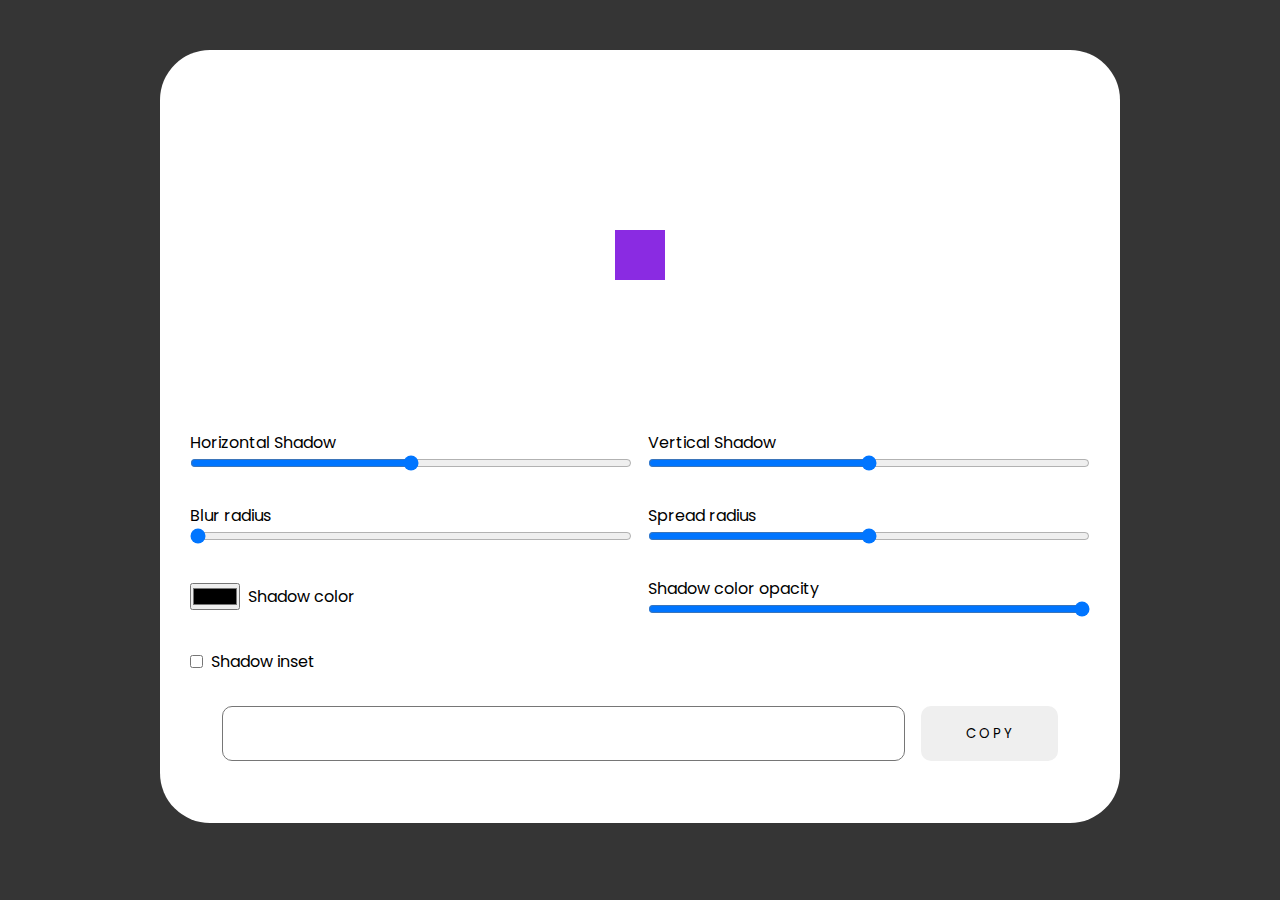
<file: 01_boxShadowGenerator/index.html>
<!DOCTYPE html>
<head>
  <meta charset="UTF-8" />
  <meta name="viewport" content="width=device-width, initial-scale=1.0" />
  <link rel="stylesheet" href="style.css" />
  <title>Document</title>
</head>
<body class="page">

  <div class="wrapper-BSG">
    <div class="boxShadowGen">

      <div class="boxShadowGen-preview">
        <div class="boxShadowGen-preview__element" id="element"></div>
      </div>

      <div class="boxShadowGen-settings">
        <div class="boxShadowGen-property-container">
          <label for="h-shadow">Horizontal Shadow</label>
          <input type="range" class="shadow-property" min="-100" max="100" value="0" id="h-shadow" />
        </div>
        <div class="boxShadowGen-property-container">
          <label for="v-shadow">Vertical Shadow</label>
          <input type="range" class="shadow-property" min="-100" max="100" value="0" id="v-shadow" />
        </div>
        <div class="boxShadowGen-property-container">
          <label for="blur-radius">Blur radius</label>
          <input type="range" class="shadow-property" min="0" max="100" value="0" id="blur-radius" />
        </div>
        <div class="boxShadowGen-property-container">
          <label for="spread-radius">Spread radius</label>
          <input type="range" class="shadow-property" min="-50" max="50" value="0" id="spread-radius" />
        </div>
        <div class="boxShadowGen-property-container boxShadowGen-property-container_oneline">
          <input type="color" class="shadow-property" id="shadow-color" />
          <label for="shadow-color">Shadow color</label>
        </div>
        <div class="boxShadowGen-property-container">
          <label for="shadow-color-opacity">Shadow color opacity</label>
          <input type="range" class="shadow-property" min="0" max="1" step="0.1" value="1" id="shadow-color-opacity" />
        </div>
        <div class="boxShadowGen-property-container boxShadowGen-property-container_oneline">
          <input type="checkbox" class="shadow-property" id="shadow-inset" />
          <label for="shadow-inset">Shadow inset</label>
        </div>
      </div>

      <div class="boxShadowGen-result">
        <textarea class="boxShadowGen-result__css" id="result-css" rows="2"></textarea>
        <button class="boxShadowGen-result__btn-copy" id="btn-copy">Copy</button>
      </div>

    </div>
  </div>

  <script src="script.js"></script>
</body>
</html>
</file>
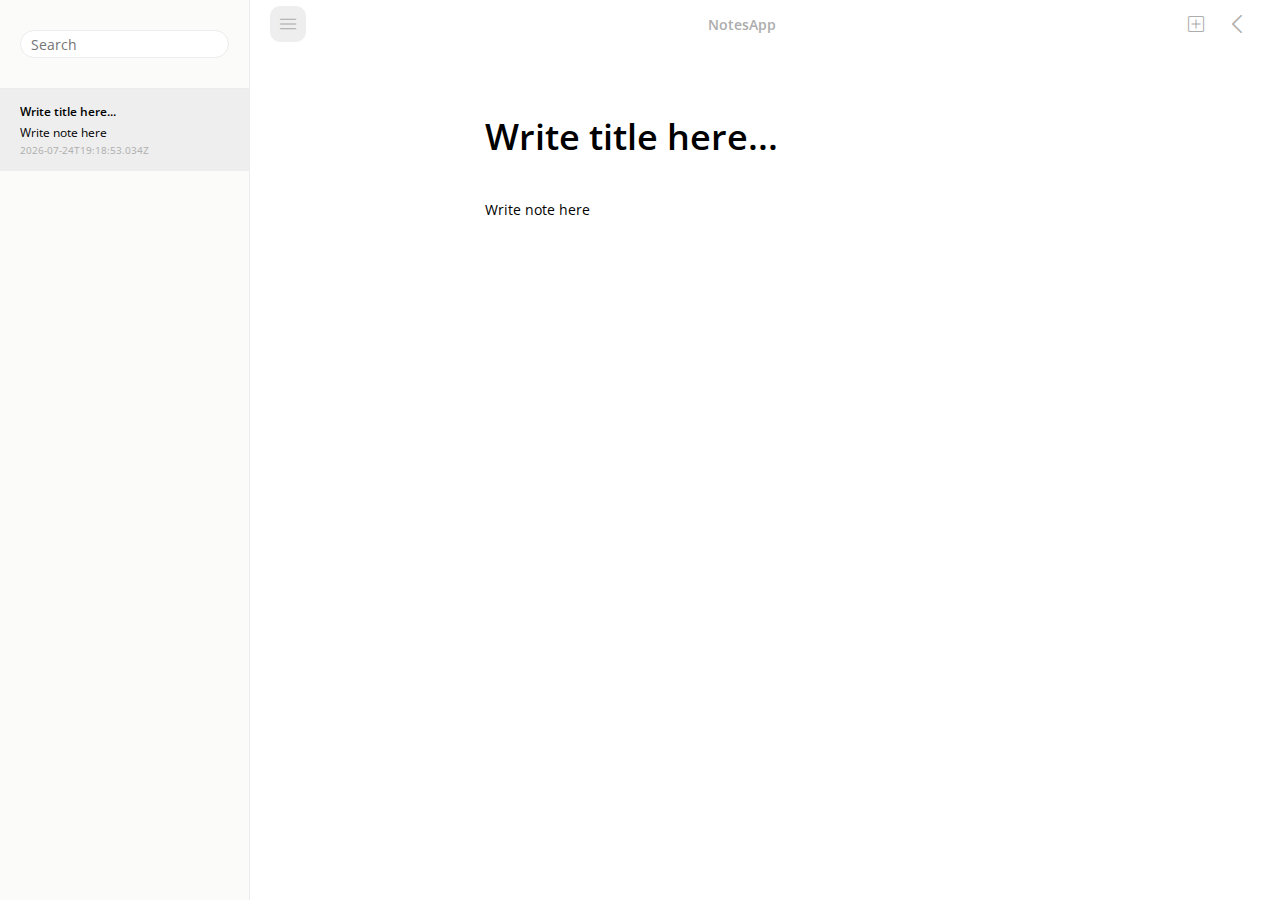
<file: 02_NotesApp/index.html>
<!DOCTYPE html>
<head>
  <meta charset="UTF-8">
  <meta name="viewport" content="width=device-width, initial-scale=1.0">
  <title>NoteApp</title>

  <!-- LINKS TO GOOGLEFONT -->
  <link rel="preconnect" href="https://fonts.googleapis.com">
  <link rel="preconnect" href="https://fonts.gstatic.com" crossorigin>
  <link href="https://fonts.googleapis.com/css2?family=Open+Sans:wght@400;600&display=swap" rel="stylesheet">

  <!-- LINK TO ICONS -->
  <link href="https://fonts.googleapis.com/css2?family=Material+Symbols+Outlined:opsz,wght,FILL,GRAD@20..48,100..700,0..1,-50..200" rel="stylesheet" />

  <!-- LINKS TO CSS -->
  <link rel="stylesheet" href="css/style.css">
</head>
<body>
  <div class="page" id="page">
    <div class="sidebar-wrapper" id="sidebar-wrapper">
      <div class="sidebar">
        <div class="search-form">
          <input type="search" name="" id="search-input" class="search-form__input" placeholder="Search">
        </div>
        <div class="notes-preview" id="notes-preview"></div>
      </div>
    </div>

    <div class="content-wrapper">
      <div class="main-menu">
        <div class="main-menu__left">
          <button class="button button_active" id="menu-btn">
            <span class="material-symbols-outlined">
              menu
            </span>
          </button>
        </div>
        <div class="main-menu__title">
          <div class="title">NotesApp</div>
        </div>
        <div class="main-menu__right">
          <button class="button" id="add-note">
            <span class="material-symbols-outlined">
              add_box
            </span>
          </button>
          <button class="button" id="main-menu-additional-btn">
            <span class="material-symbols-outlined main-menu-additional-btn-icon" id="main-menu-additional-btn-icon">
              arrow_forward_ios
            </span>
          </button>
          <div class="main-menu-additional" id="main-menu-additional">
            <button class="button" id="theme-btn">
              <span class="material-symbols-outlined">
                brightness_4
              </span>
            </button>
            <button class="button button_danger">
              <span class="material-symbols-outlined">
                delete
              </span>
            </button>
          </div>
        </div>
      </div>
      <div class="note-wrapper">
        <div class="note">
          <h1 class="note__title" id="note-title" contenteditable="true"></h1>
          <div class="note__content" id="note-content" contenteditable="true"></div>
        </div>
      </div>
    </div>
  </div>
  <script src="js/main.js" type="module"></script>
</body>
</html>
</file>
<file: 01_boxShadowGenerator/style.css>
@import url('https://fonts.googleapis.com/css2?family=Poppins&display=swap');

* {
  padding: 0;
  margin: 0;
  box-sizing: border-box;
  font-family: "Poppins", sans-serif;
}

.page {
  width: min(100% - 2rem, 1200px);
  margin-inline: auto;
  background-color: rgb(53, 53, 53);
}

.wrapper-BSG {
  margin-top: 50px;
  margin-inline: auto;
  width: 80%;
}

.boxShadowGen {
  padding: 30px;
  background-color: #fff;
  border-radius: 50px;
}

.boxShadowGen-preview {
  width: 100%;
  height: 350px;
  display: flex;
  justify-content: center;
  align-items: center;
}

.boxShadowGen-preview__element {
  width: 50px;
  height: 50px;
  background-color: #8a2be2;
}

.boxShadowGen-settings {
  display: grid;
  grid-template-columns: 1fr 1fr;
  column-gap: 1rem;
  row-gap: 2rem;
}

.boxShadowGen-property-container {
  display: flex;
  flex-direction: column;
}

.boxShadowGen-property-container_oneline {
  flex-direction: row;
  gap: 0.5rem;
  align-items: center;
}

.boxShadowGen-result {
  padding: 2rem;
  display: grid;
  grid-template-columns: 10fr 2fr;
  column-gap: 1rem;
}

.boxShadowGen-result__css {
  resize: none;
  padding: 0.5em;
  outline: none;
  border-radius: 10px;
}

.boxShadowGen-result__btn-copy {
  border-radius: 10px;
  border: none;
  text-transform: uppercase;
  letter-spacing: 0.2em;
  cursor: pointer;
}
</file>
<file: 02_NotesApp/css/style.css>
* {
  margin: 0;
  outline: none;
  font-family: var(--ff);
  font-weight: var(--fw-normal);
  font-size: var(--fs);
  box-sizing: border-box;
  transition: color var(--tran-1), background-color var(--tran-1);

  /* Убираум синюю заливку при нажатии на телефонах*/
  -webkit-tap-highlight-color: transparent;
}

:root {
  --ff: 'Open Sans', sans-serif;

  --fs: 14px;
  --fs-middle: 0.85rem;
  --fs-small: 0.71rem;
  --fs-big: 2.57rem;

  --fw-bold: 600;
  --fw-normal: 400;

  --clr-1: #000;
  --clr-2: #adadad;
  --clr-3: #ececec;
  --clr-4: #ef4f44;
  --clr-5: #fff;
  --clr-6: #fbfbfa;
  --clr-7: #eee;
  --clr-8: #000;
  --clr-9: #ffe2dd;

  --clr-10: #1f1f1f;
  --clr-11: #f8f8f8;
  --clr-12: #2c2c2e;
  --clr-13: #39393D;
  --clr-14: #791D0E;
  --clr-15: #3c3c40;

  --color-main: var(--clr-1);
  --color-light: var(--clr-2);
  --color-border: var(--clr-3);
  --color-danger: var(--clr-4);

  --bg-color-main: var(--clr-5);
  --bg-color-accent: var(--clr-6);
  --bg-color-active: var(--clr-7);
  --bg-color-active2: var(--clr-8);
  --bg-color-danger: var(--clr-9);

  --tran-1: 0.4s;
  --tran-2: 0.2s;

  --sidebar-w: 250px;
}

::-webkit-scrollbar {
  width: 3px;
}

::-webkit-scrollbar-thumb {
  background-color: var(--color-light);
}

.page {
  width: 100%;
  display: flex;
  flex-direction: row;
  gap: 0;
  overflow: hidden;
}

.page_dark {
  --bg-color-main: var(--clr-10);
  --color-main: var(--clr-11);
  --bg-color-accent: var(--clr-12);
  --bg-color-active: var(--clr-13);
  --bg-color-danger: var(--clr-14);
  --color-border: var(--clr-15);
  --bg-color-active2: var(--clr-5);
}

.sidebar-wrapper {
  flex-shrink: 0;
  width: var(--sidebar-w);
  height: 100vh;
  background-color: var(--bg-color-accent);
  border-right: 1px solid var(--color-border);
  overflow: auto;
  transition: margin-left var(--tran-1);
}

.sidebar-wrapper_hidden {
  margin-left: calc(-1 * var(--sidebar-w));
}

.content-wrapper {
  width: 100%;
  background-color: var(--bg-color-main);
}

.search-form {
  padding: 20px;
  padding-top: 30px;
  padding-bottom: 30px;
}

.search-form__input {
  width: 100%;
  height: 2rem;
  border: 1px solid var(--color-border);
  border-radius: 50px;
  padding-inline: 10px;
  color: var(--color-main);
  background-color: var(--bg-color-main);
}

.note-preview {
  display: flex;
  flex-direction: column;
  gap: 5px;

  border-top:1px solid var(--color-border);
  padding: 15px;
  padding-inline: 20px;

  color: var(--color-main);

  cursor: pointer;
  transition: background-color var(--tran-1);
}

.note-preview:hover {
  background-color: var(--bg-color-active);
}

.note-preview_active {
  background-color: var(--bg-color-active);
}

.note-preview__title {
  font-size: var(--fs-middle);
  font-weight: var(--fw-bold);
  line-height: 1.33em;

  /* 3dots in line */
  white-space: nowrap;
  overflow: hidden;
  text-overflow: ellipsis;
}

.note-preview__text {
  font-size: var(--fs-middle);
  line-height: 1.33em;

  /* 3dots in line */
  white-space: nowrap;
  overflow: hidden;
  text-overflow: ellipsis;
}

.note-preview__date {
  font-size: var(--fs-small);
  line-height: 1em;
  color: var(--color-light);
}

.main-menu {
  display: flex;
  justify-content: space-between;
  align-items: center;
  gap: 10px;
  padding: 6px;
  padding-inline: 20px;
}

.main-menu__left {
  display: flex;
  justify-content: flex-start;
  align-items: center;
  gap: 5px;
}

.main-menu__right {
  display: flex;
  justify-content: flex-end;
  align-items: center;
  gap: 5px;
}

.main-menu__title {
  display: flex;
  justify-content: center;
  align-items: center;
  gap: 5px;
}

.main-menu-additional {
  display: flex;
  gap: 5px;
  justify-content: center;
  width: 0;
  transition: width var(--tran-1);
  overflow: hidden;
}

.main-menu-additional_visible {
  width: 100%;
}

.button {
  display: flex;
  align-items: center;
  width: 36px;
  height: 36px;
  border-radius: 10px;
  border: none;
  background-color: var(--bg-color-main);
  color: var(--color-light);
  font-variation-settings: 'wght' 200;
  cursor: pointer;
  transition: background-color var(--tran-1);
}

.button:hover {
  background-color: var(--bg-color-active);
}

.button_active {
  background-color: var(--bg-color-active);
}

.button_danger {
  background-color: var(--bg-color-main);
  color: var(--color-danger);
}

.button_danger:hover {
  background-color: var(--bg-color-danger);
}

.main-menu-additional-btn-icon {
  transform: rotate(180deg);
  transition: transform var(--tran-1);
}

.main-menu-additional-btn-icon_active {
  transform: rotate(0deg);
}

.title {
  font-size: var(--fs);
  font-weight: var(--fw-bold);
  color: var(--color-light);
}

.note-wrapper {
  width: 100%;
  height: calc(100vh - 48px);
  overflow: auto;
}

.note {
  width: min(100%, 600px);
  padding-top: 48px;
  margin-inline: auto;
  overflow: auto;
}

.note__title {
  font-size: var(--fs-big);
  font-weight: var(--fw-bold);
  line-height: 3rem;
  padding: 20px;
  color: var(--color-main);
  border-radius: 10px;
}

.note__title:hover {
  background-color: var(--bg-color-accent);
}

.note__content {
  font-size: var(--fs);
  padding: 20px;
  font-weight: var(--fw-normal);
  line-height: 1.71rem;
  color: var(--color-main);
  border-radius: 10px;
}

.note__content:hover {
  background-color: var(--bg-color-accent);
}
</file>
